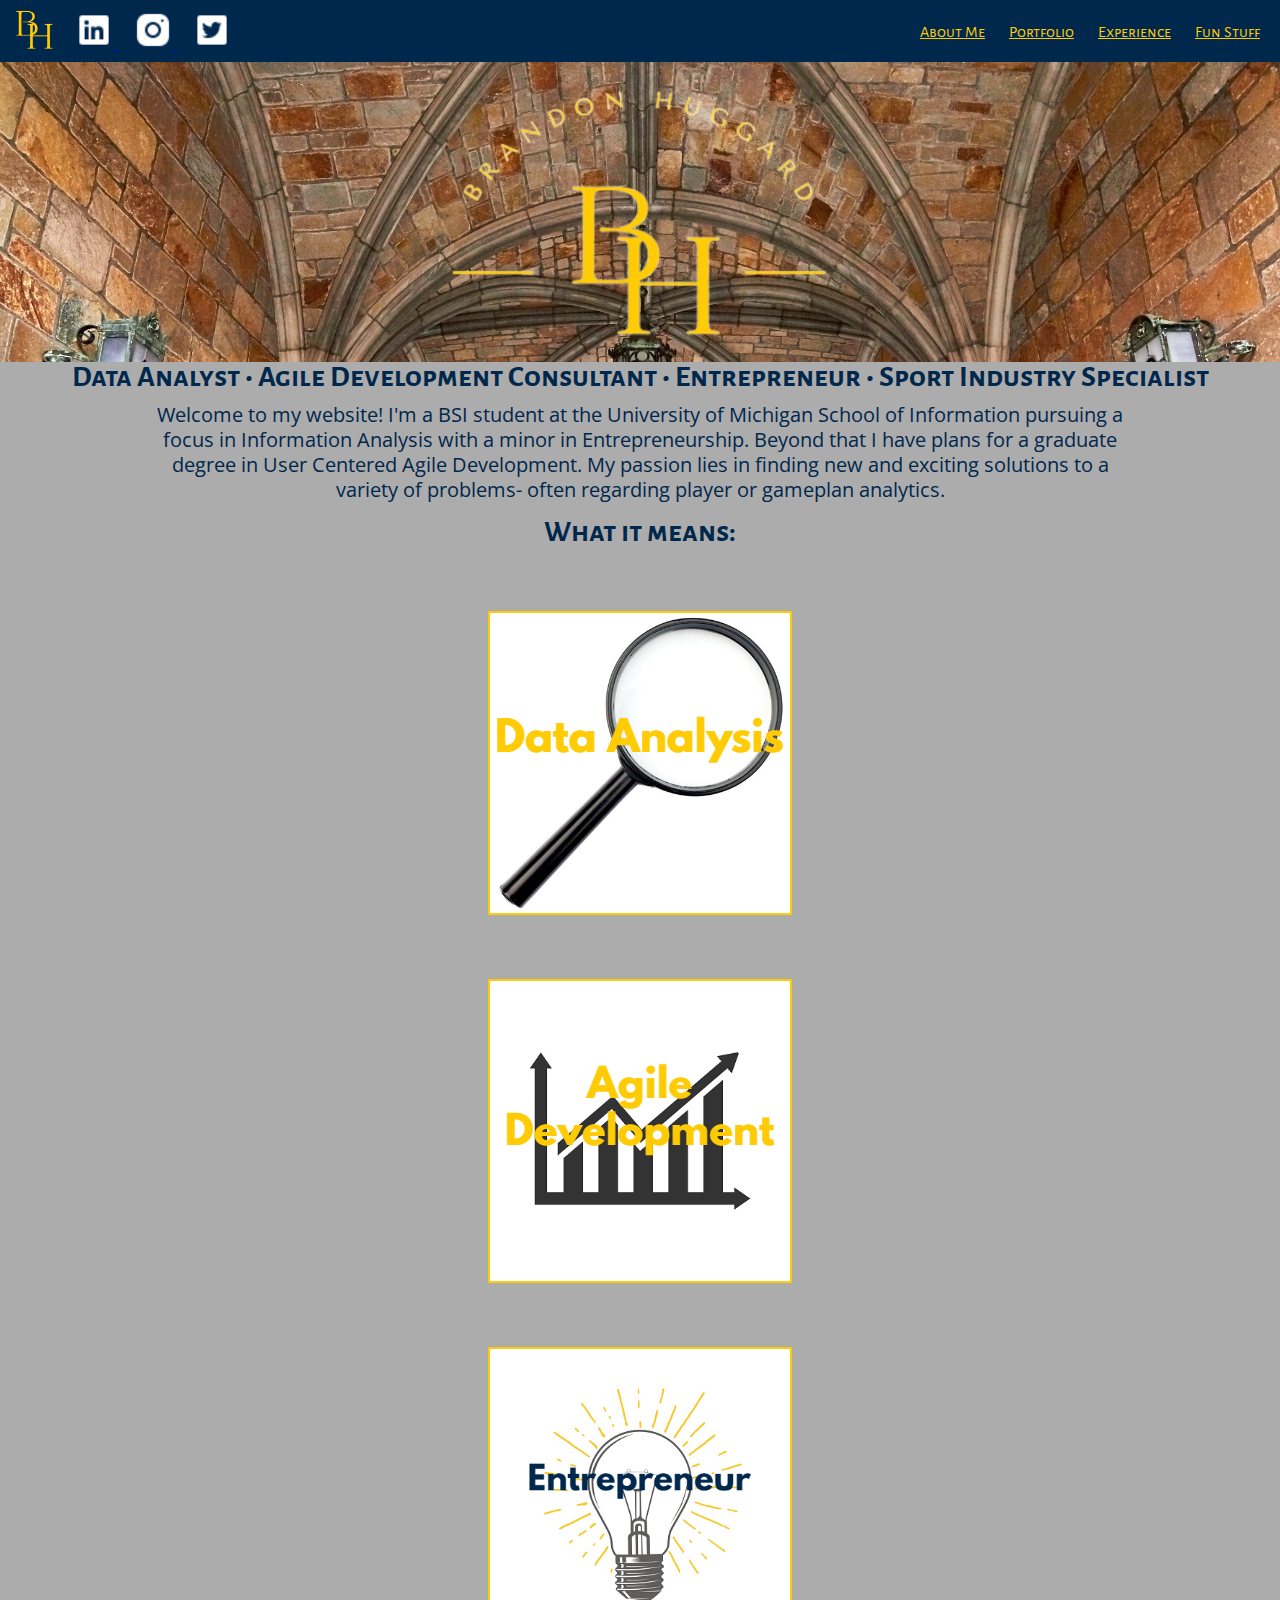
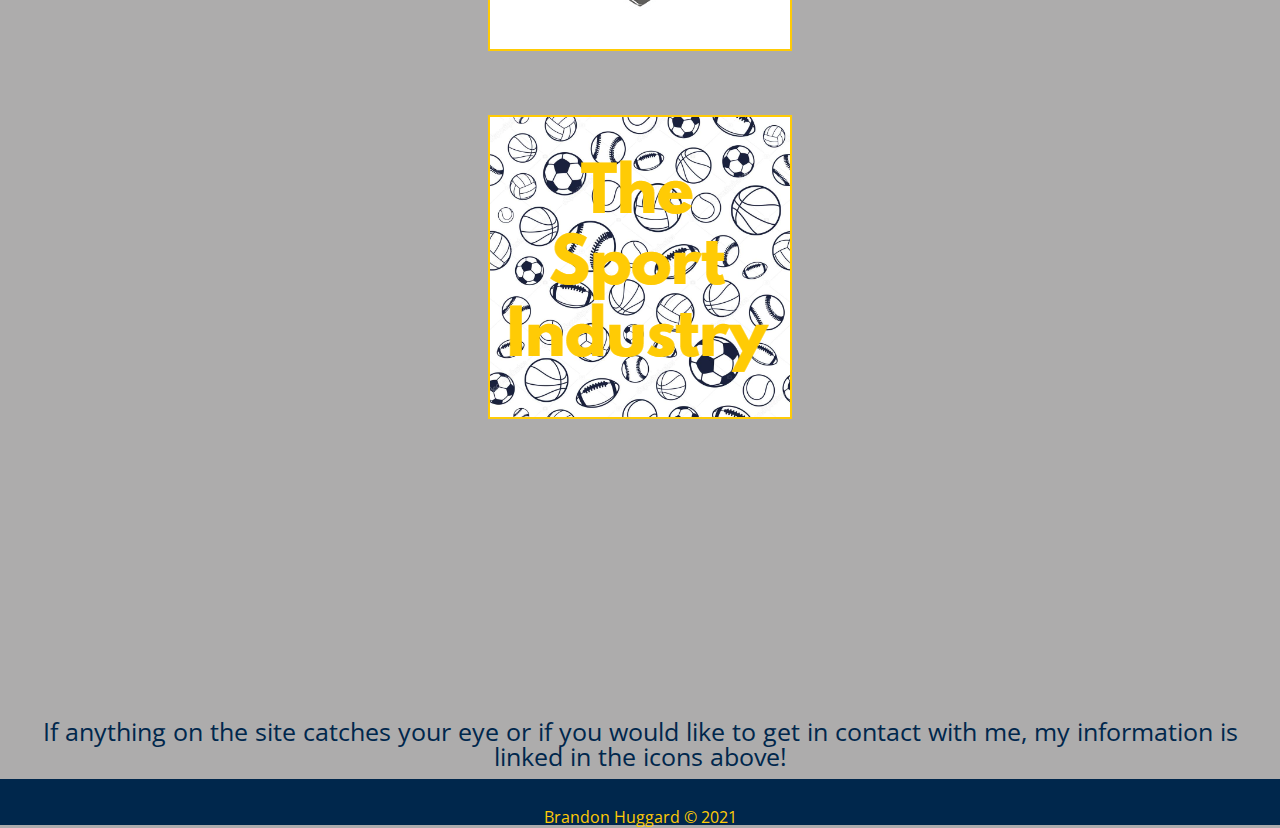
<file: index.html>
<!DOCTYPE html>
<html lang="en">
  <head>
    <meta charset="utf-8">
    <meta name="viewport" content="width=device-width, initial-scale=1.0">
    <link rel="stylesheet" type="text/css" href="css/html5reset.css">
    <link rel="stylesheet" type="text/css" href="css/style.css">
    <link rel="preconnect" href="https://fonts.googleapis.com">
    <link rel="preconnect" href="https://fonts.gstatic.com" crossorigin>
    <link href="https://fonts.googleapis.com/css2?family=Alegreya+Sans+SC:wght@100&display=swap" rel="stylesheet">
    <link href="https://fonts.googleapis.com/css2?family=Alegreya+Sans+SC:wght@100&family=Open+Sans:wght@300&display=swap" rel="stylesheet">
    <title>Home Page</title>
  </head>
  <body>
    <!-- add skip to main content here when I can -->
  <nav>
    <div class= 'babylogo'>
      <img src="imgs/smallLOGO.png" alt= 'logo'> 
      <a href="https://www.linkedin.com/in/brandon-huggard-5957a0192/">
      <img src="imgs/linkedin.png" alt= 'linked-logo'>
      </a>
      <a href= "https://www.instagram.com/b_hugs/">
      <img src="imgs/instagram.png" alt= 'insta-logo'>
      </a>
      <a href= "https://twitter.com/BCHugs_">
      <img src="imgs/twitter.png" alt= 'twitter-logo'>
      </a>
    </div>
    <ul>
      <li><a href=index.html>About Me</a></li>
      <li><a href=portfolio.html>Portfolio</a></li>
      <li><a href=experience.html>Experience</a></li>
      <li><a href=funstuff.html>Fun Stuff</a></li>
    </ul>
  </nav>
  <header>
  <h1> <img src= "imgs/bigyellow.png" alt= 'big yellow'></h1>
  <h2 class="accs"> Data Analyst • Agile Development Consultant • Entrepreneur • Sport Industry Specialist</h2>
  </header>

  <main class= 'holder-index'>
  <p class= "first">
    Welcome to my website! 
    I'm a BSI student at the University of Michigan School of Information 
    pursuing a focus in Information Analysis with a minor in Entrepreneurship. Beyond that I have plans for a graduate degree in 
    User Centered Agile Development. 
    My passion lies in finding new and exciting solutions to a variety of problems- 
    often regarding player or gameplan analytics.
  </p>

  <h2 class= 'pre4'> What it means: </h2>
  <div class= xplane>
  <div class="indycards">
    <div class="flip-card">
      <div class="flip-card-inner">
        <div class="flip-card-front">
          <img src="imgs/ANALYSISFINAL.png" alt="datapic">
        </div>
        <div class="flip-card-back">
          <h1>Data Analysis</h1>
          <p>Finding better solutions for the future from the past.</p>
          <p>Using coding languages like Python and R to make sense of large data sets, I aim to fix problems many have thought unsolvable or
            optimize processes left untouched for long periods of time.
          </p>
        </div>
      </div>
    </div>
    <div class="flip-card">
      <div class="flip-card-inner">
        <div class="flip-card-front">
          <img src="imgs/GRAPHFINAL.png" alt="agile pic">
        </div>
        <div class="flip-card-back">
          <h1>Agile Development</h1>
          <p>Fast tracked deliverables with visible improvement.</p>
          <p>Traditional consulting methods simply aren't cost effective for many firms because of long turaround times. Agile development actively implements the optimization
            processes by repeatedly trying new ways to fix issues and documenting what works and what doesn't. By allowing firms to get real time updates on how
            their business is improving; the final product is often better and the stress of meeting deadlines is removed.
          </p>
        </div>
      </div>
    </div>
    <div class="flip-card">
      <div class="flip-card-inner">
        <div class="flip-card-front">
          <img src="imgs/CROPBULB.png" alt="light pic">
        </div>
        <div class="flip-card-back">
          <h1>Entrepreneurship</h1>
          <p>Creating without restrictions.</p>
          <p>Finding an issue and creating a new way to solve it. It's as simple as that; selling or creating a business off a solution is common but not necessary.
            In essence the world is full of entrepreneurs, those with any sort of drive to improve their own lives practice it daily.
          </p>
        </div>
      </div>
    </div>
    <div class="flip-card">
      <div class="flip-card-inner">
        <div class="flip-card-front">
          <img src="imgs/FINALSPORT.png" alt="sports pic">
        </div>
        <div class="flip-card-back">
          <h1>The Sport Industry</h1>
          <p>End to end action.</p>
          <p>A fast paced environment with new projects and constantly shifting deadlines, getting a read on the pulse of any company or organiation in the space is difficult.
            Having a talent for succeeding in a space like this can bulletproof you for just about anything in a professional environment.
          </p>
        </div>
      </div>
    </div>
  </div>
</div>

  <p class= second>
    If anything on the site catches your eye or if you would like to get in contact with me, my information is linked in the icons above!
  </p>

  </main>
  <footer>
		<p>Brandon Huggard &copy; 2021</p>
	</footer>

  </body>
  </html>
</file>
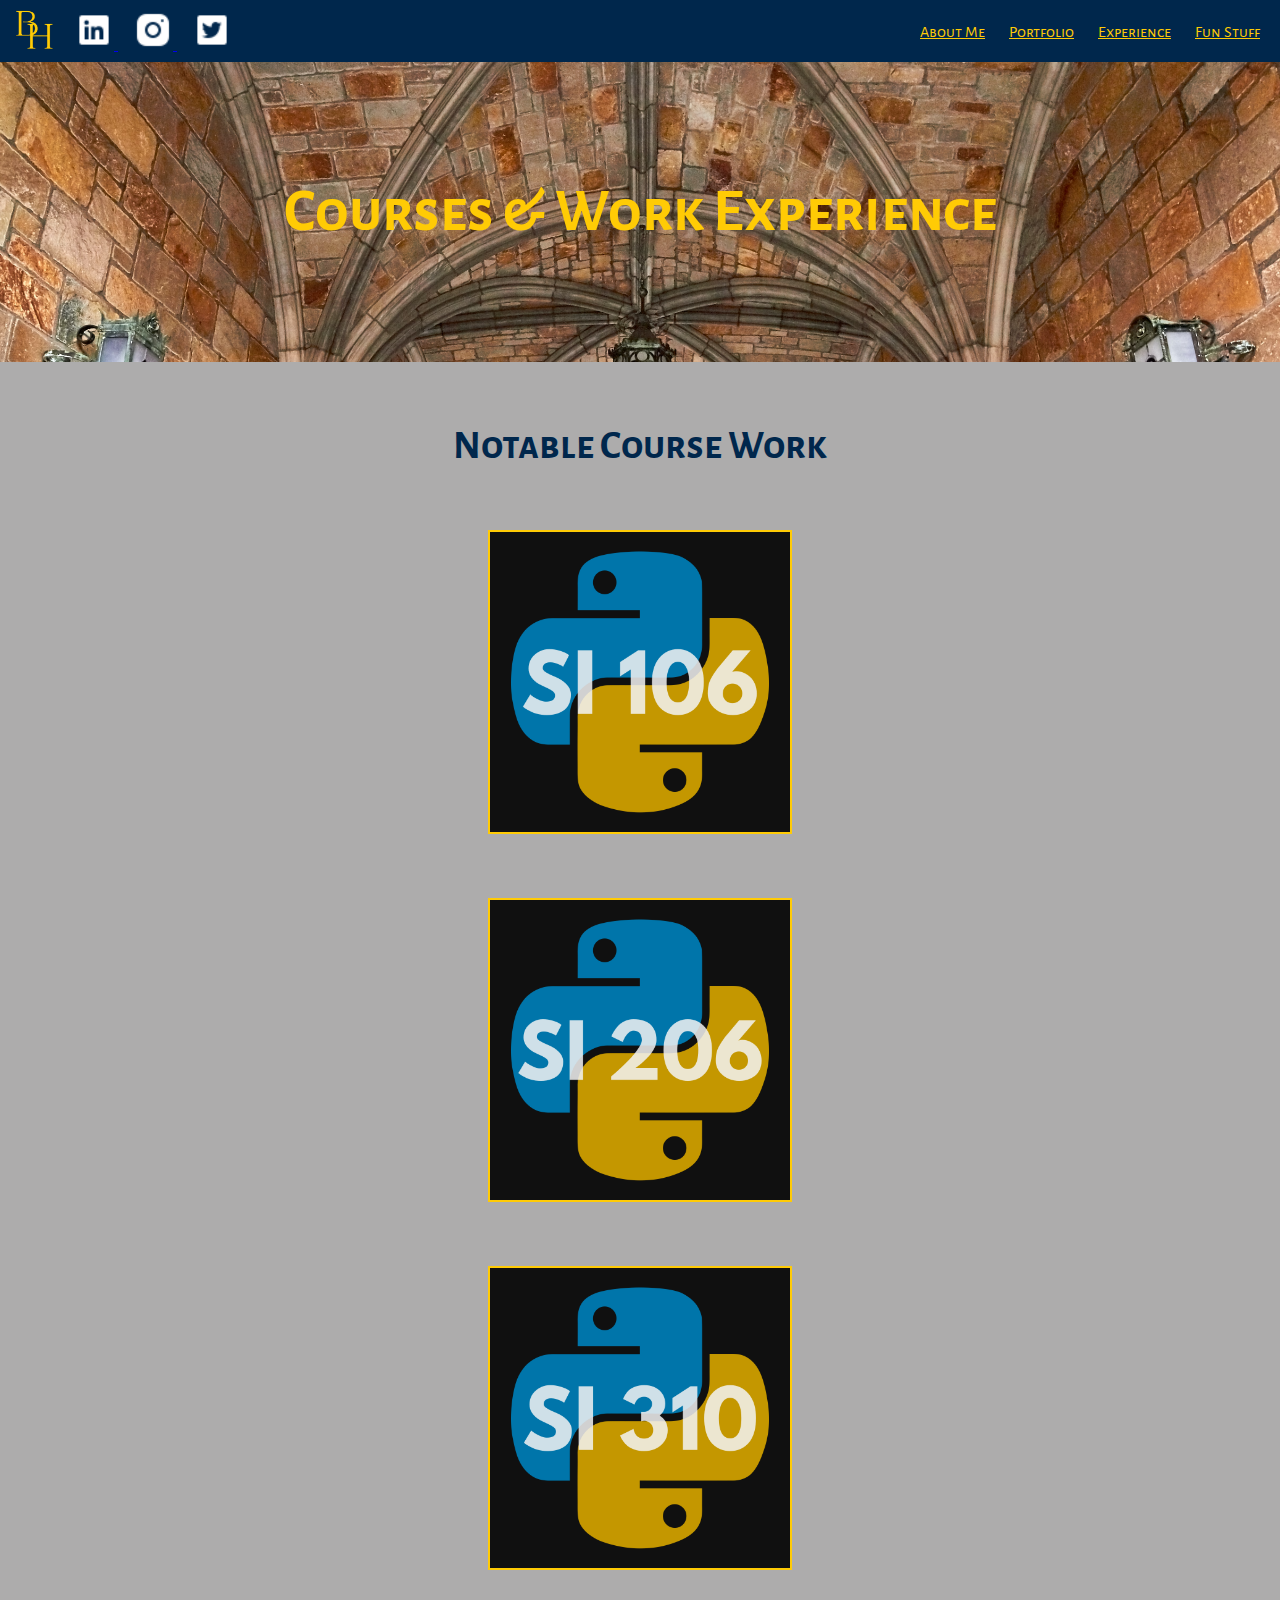
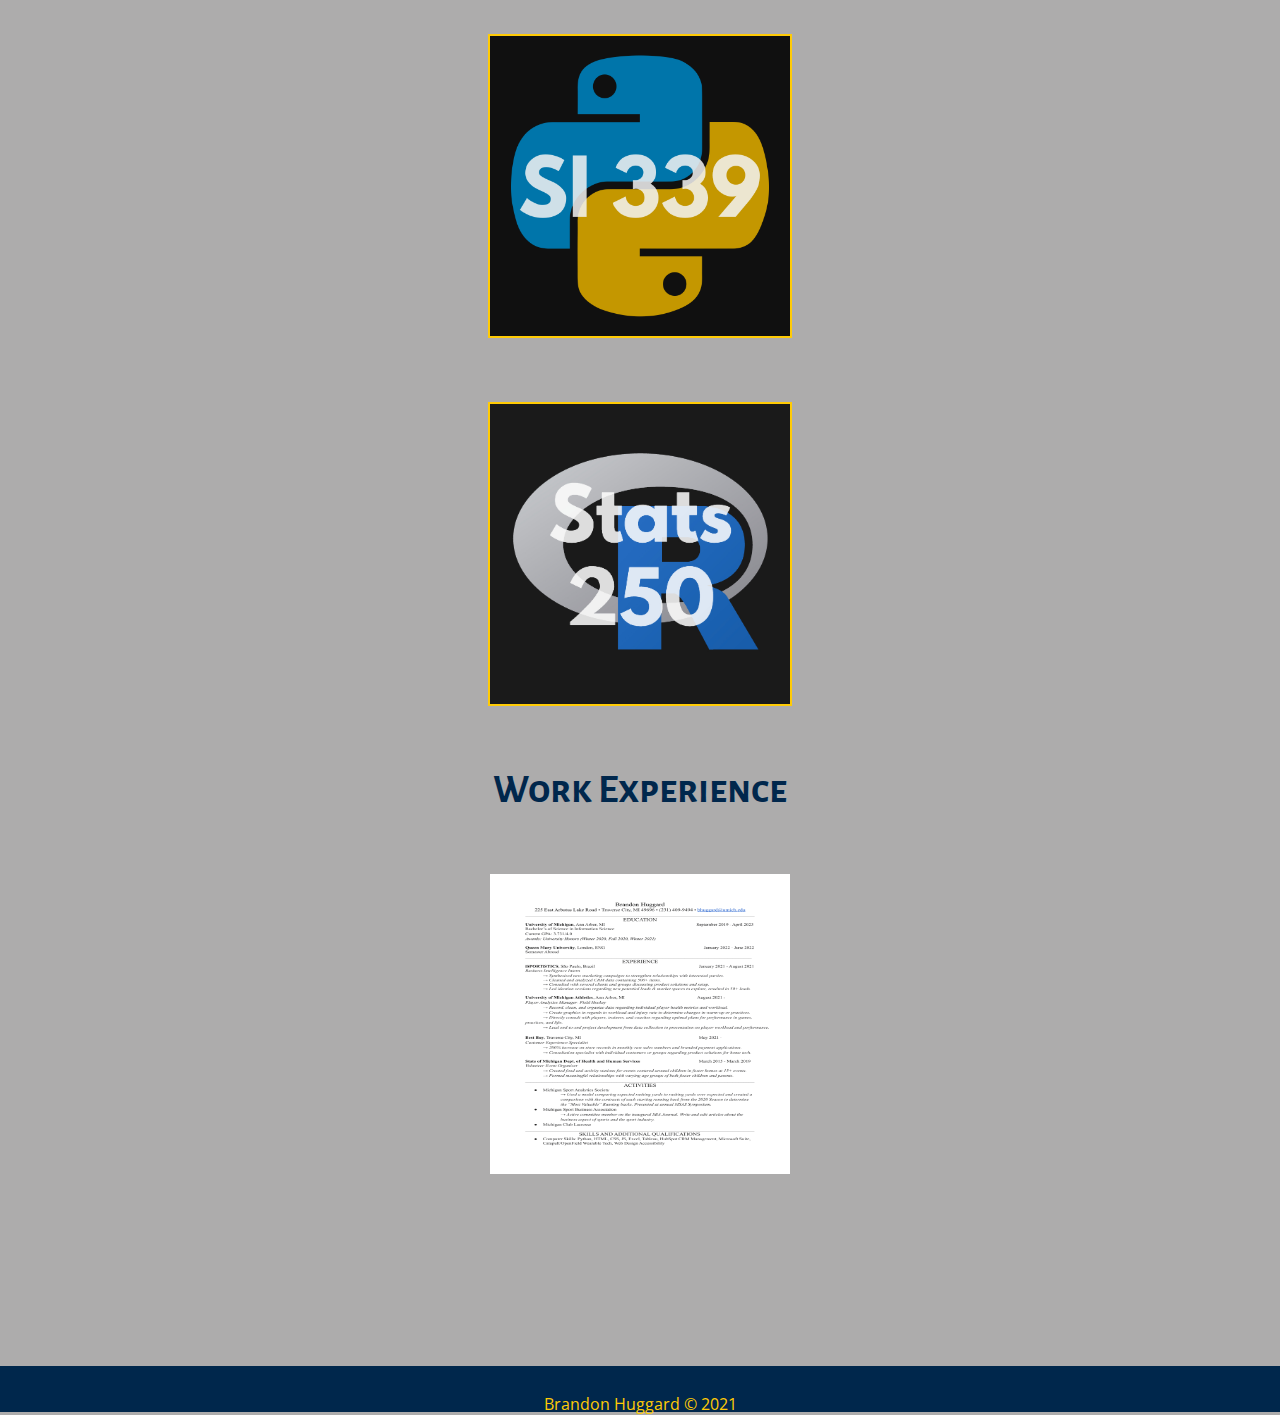
<file: experience.html>
<!DOCTYPE html>
<html lang="en">
  <head>
    <meta charset="utf-8">
    <meta name="viewport" content="width=device-width, initial-scale=1.0">
    <link rel="stylesheet" type="text/css" href="css/html5reset.css">
    <link rel="stylesheet" type="text/css" href="css/style.css">
    <link rel="preconnect" href="https://fonts.googleapis.com">
    <link rel="preconnect" href="https://fonts.gstatic.com" crossorigin>
    <link href="https://fonts.googleapis.com/css2?family=Alegreya+Sans+SC:wght@100&display=swap" rel="stylesheet">
    <link href="https://fonts.googleapis.com/css2?family=Alegreya+Sans+SC:wght@100&family=Open+Sans:wght@300&display=swap" rel="stylesheet">
    <title>XP Page</title>
  </head>
  <body>
    <!-- add skip to main content here when I can -->
  <nav>
    <div class= 'babylogo'>
      <img src="imgs/smallLOGO.png" alt= 'logo'> 
      <a href="https://www.linkedin.com/in/brandon-huggard-5957a0192/">
      <img src="imgs/linkedin.png" alt= 'linked-logo'>
      </a>
      <a href= "https://www.instagram.com/b_hugs/">
      <img src="imgs/instagram.png" alt= 'insta-logo'>
      </a>
      <a href= "https://twitter.com/BCHugs_">
      <img src="imgs/twitter.png" alt= 'twitter-logo'>
      </a>
    </div>

    <ul>
      <li><a href=index.html>About Me</a></li>
      <li><a href=portfolio.html>Portfolio</a></li>
      <li><a href=experience.html>Experience</a></li>
      <li><a href=funstuff.html>Fun Stuff</a></li>
    </ul>
  </nav>
  <main class = 'holder-exp'>
  <header>
  <h1> <p class= "coursestitle">Courses & Work Experience</p></h1>
  </header>
  <body>
      <h2 class= "ncw">
          Notable Course Work
      </h2>
      <dl>
          <dd class= 'classimg'>
            <div class="flip-card">
            <div class="flip-card-inner">
              <div class="flip-card-front">
                <img src="imgs/106logo.jpg" alt="106 Logo" style="width:300px;height:300px;">
              </div>
              <div class="flip-card-back">
                <h1>Programs, Information, and People</h1>
                <p>Intro Python Course</p>
                <p>Covered basics of Python as well as Web Scraping and JSON!</p>
              </div>
            </div>
          </div>
        </dd>
          <dd class= 'classimg'>
            <div class="flip-card">
            <div class="flip-card-inner">
              <div class="flip-card-front">
                <img src="imgs/206logo.jpg" alt="206 Logo" style="width:300px;height:300px;">
              </div>
              <div class="flip-card-back">
                <h1>Data Oriented Programming</h1>
                <p>Intermediate Python Course</p>
                <p>Focusing on different data types and some libraries regarding data manipulation
                  and web scraping. Writing new data to several file types allowed for a fun project at the
                  end of the semester. Really established a good foundation in Python.
                </p>
              </div>
            </div>
          </div>
        </dd>
          <dd class= 'classimg'>
            <div class="flip-card">
            <div class="flip-card-inner">
              <div class="flip-card-front">
                <img src="imgs/310logo.jpg" alt="310 Logo" style="width:300px;height:300px;">
              </div>
              <div class="flip-card-back">
                <h1>Information, Enviroments, and Work </h1>
                <p>Information Ethics and Consultation Course</p>
                <p>Introduced me to software developemnt strategeies and several team communication strategies.
                  Further depth in things like agile development allows for exploration into real world applications
                  of both software development and consultaion or sales.
                </p>
              </div>
            </div>
          </div>
        </dd>
          <dd class= 'classimg'>
            <div class="flip-card">
            <div class="flip-card-inner">
              <div class="flip-card-front">
                <img src="imgs/339logo.jpg" alt="339 Logo" style="width:300px;height:300px;">
              </div>
              <div class="flip-card-back">
                <h1>Web Design, Development, and Access</h1>
                <p>HTML, CSS, and JS Centered Course</p>
                <p>Comprehensive course establishing foundational nkowkedge in web design and acessibility principles.
                  Allowed me to create this website!
                </p>
              </div>
            </div>
          </div>
        </dd>
          <dd class= 'classimg'>
            <div class="flip-card">
            <div class="flip-card-inner">
              <div class="flip-card-front">
                <img src="imgs/250logo.jpg" alt="250 Logo" style="width:300px;height:300px;">
              </div>
              <div class="flip-card-back">
                <h1>Introduction to Statistics and Data Analysis</h1>
                <p>Intro course covering some R basics as well as foundational stats knowledge</p>
                <p>A solid hybrid between a development course as well as a standard math course covering basic stats.</p>
              </div>
            </div>
          </div>
        </dd>
          
      </dl>
      <h2 class= "ncw">
          Work Experience
      </h2>
      <div class= "resdiv">
          <img src="imgs/PNGResume.png" alt="resume" id= "resume">
      </div>


    </main>
  <footer>
    <p>Brandon Huggard &copy; 2021</p>
</footer>
</body>
</html>
</file>
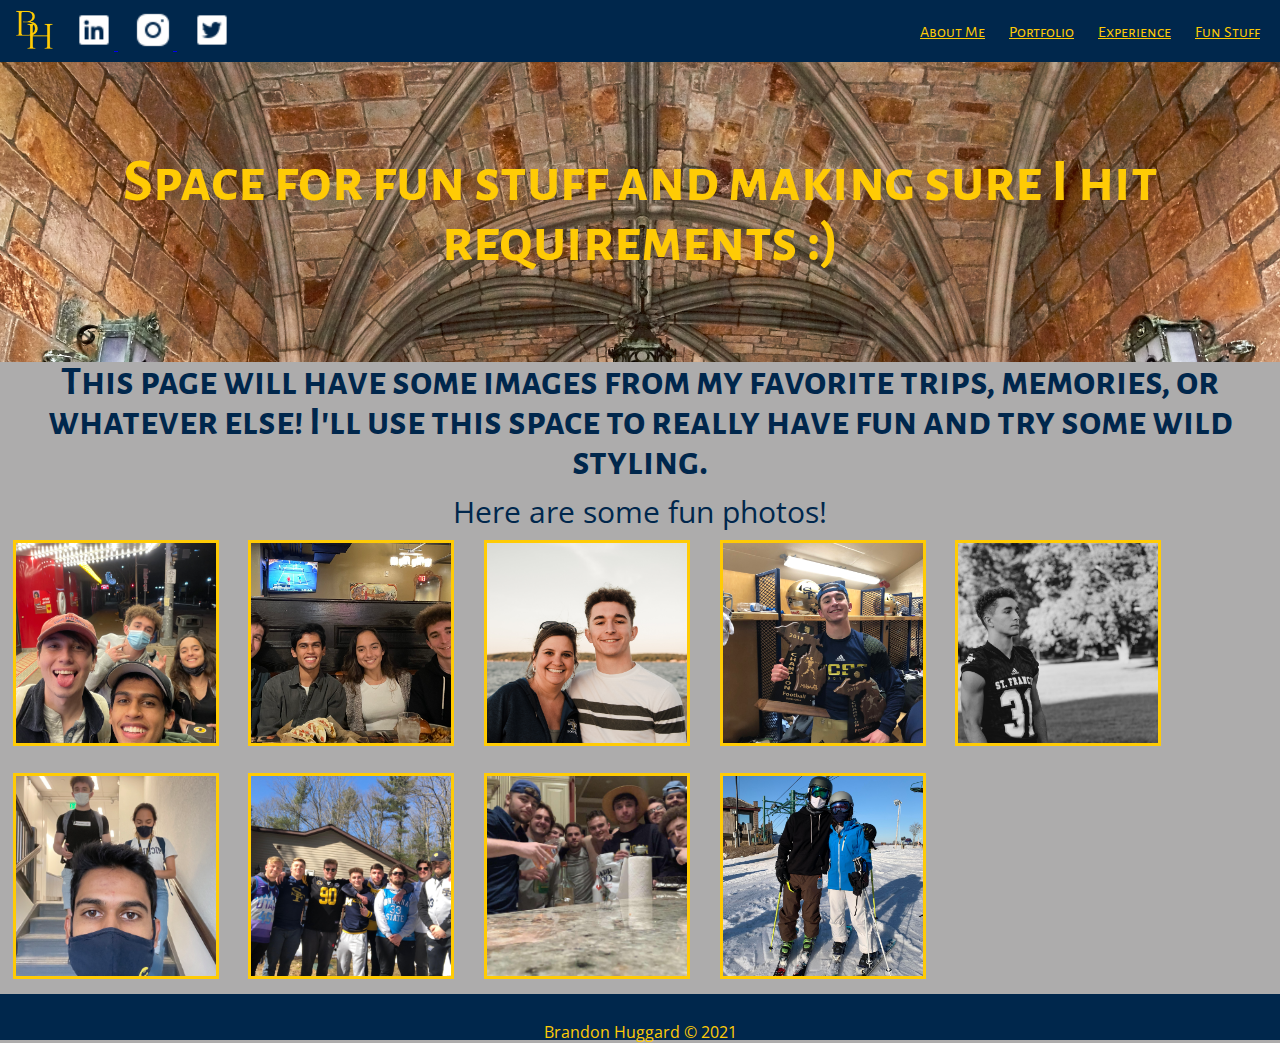
<file: funstuff.html>
<!DOCTYPE html>
<html lang="en">
  <head>
    <meta charset="utf-8">
    <meta name="viewport" content="width=device-width, initial-scale=1.0">
    <link rel="stylesheet" type="text/css" href="css/html5reset.css">
    <link rel="stylesheet" type="text/css" href="css/style.css">
    <link rel="preconnect" href="https://fonts.googleapis.com">
    <link rel="preconnect" href="https://fonts.gstatic.com" crossorigin>
    <link href="https://fonts.googleapis.com/css2?family=Alegreya+Sans+SC:wght@100&display=swap" rel="stylesheet">
    <link href="https://fonts.googleapis.com/css2?family=Alegreya+Sans+SC:wght@100&family=Open+Sans:wght@300&display=swap" rel="stylesheet">
    <title>Fun Stuff</title>
  </head>
  <body>
    <!-- add skip to main content here when I can -->
  <nav>
    <div class= 'babylogo'>
      <img src="imgs/smallLOGO.png" alt= 'logo'> 
      <a href="https://www.linkedin.com/in/brandon-huggard-5957a0192/">
      <img src="imgs/linkedin.png" alt= 'linked-logo'>
      </a>
      <a href= "https://www.instagram.com/b_hugs/">
      <img src="imgs/instagram.png" alt= 'insta-logo'>
      </a>
      <a href= "https://twitter.com/BCHugs_">
      <img src="imgs/twitter.png" alt= 'twitter-logo'>
      </a>
    </div>

    <ul>
      <li><a href=index.html>About Me</a></li>
      <li><a href=portfolio.html>Portfolio</a></li>
      <li><a href=experience.html>Experience</a></li>
      <li><a href=funstuff.html>Fun Stuff</a></li>
    </ul>
  </nav>
  <header>
  <h1> <p class="funtitle">Space for fun stuff and making sure I hit requirements :)</p></h1>
  </header>
  <body>
      <h2 class="funcontent">
          This page will have some images from my favorite trips, memories, or whatever else! I'll use this space to really have fun and
          try some wild styling.
      </h2>
      <p class="intro">
          Here are some fun photos!
      </p>
      <main class= 'container'>
        <div class= "gallery">
          <img src="imgs/downtown.jpg" alt= 'downtown' > 
          <img src="imgs/hopcat.jpg" alt= 'hopcat'> 
          <img src="imgs/Internet Format Brandon Huggard-104.JPG" alt= 'senior'> 
          <img src="imgs/olderfootball.jpg" alt= 'ball'> 
          <img src="imgs/oldfootball.jpg" alt= 'foot'> 
          <img src="imgs/outside.jpg" alt= 'out'> 
          <img src="imgs/pals.jpg" alt= 'pals'> 
          <img src="imgs/palscont.jpg" alt= 'friend'> 
          <img src="imgs/skigang.jpg" alt= 'ski'> 
        </div>


    


    </main>
  <footer>
    <p>Brandon Huggard &copy; 2021</p>
</footer>
</body>
</html>
</file>
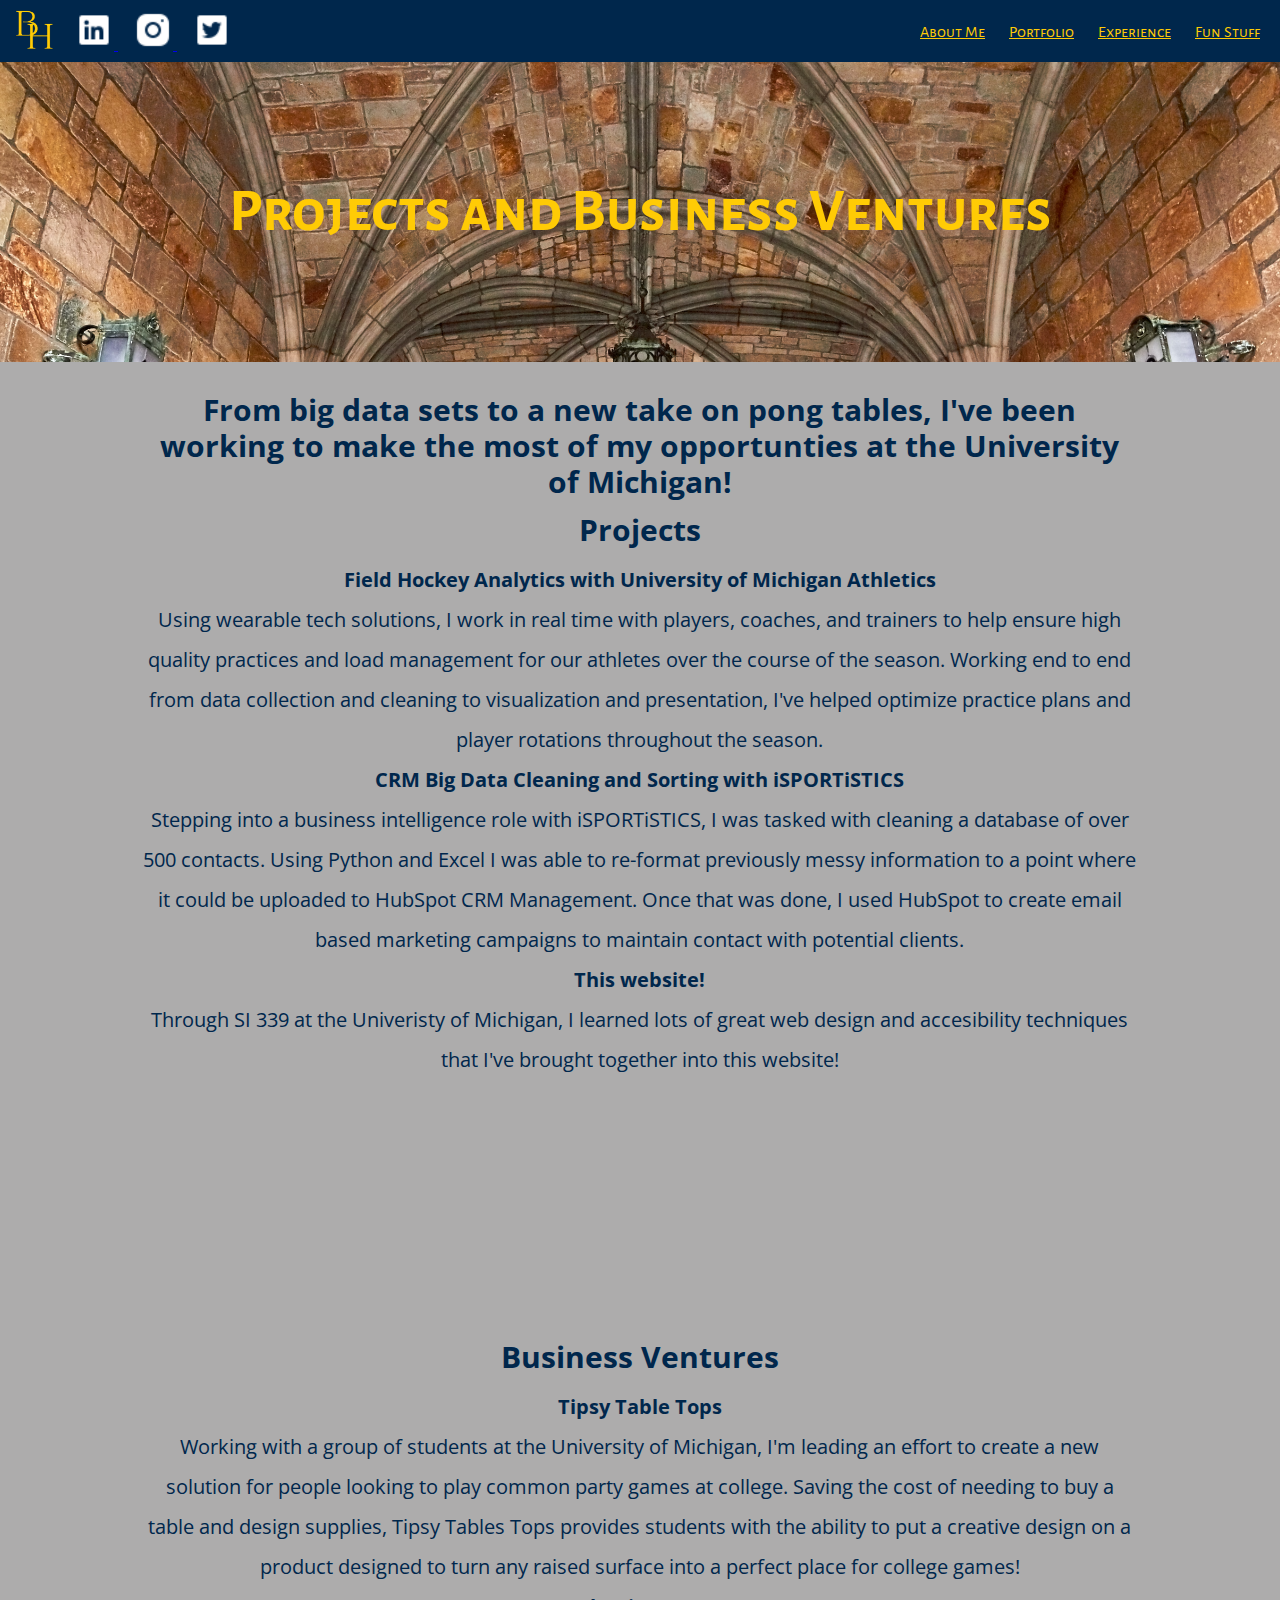
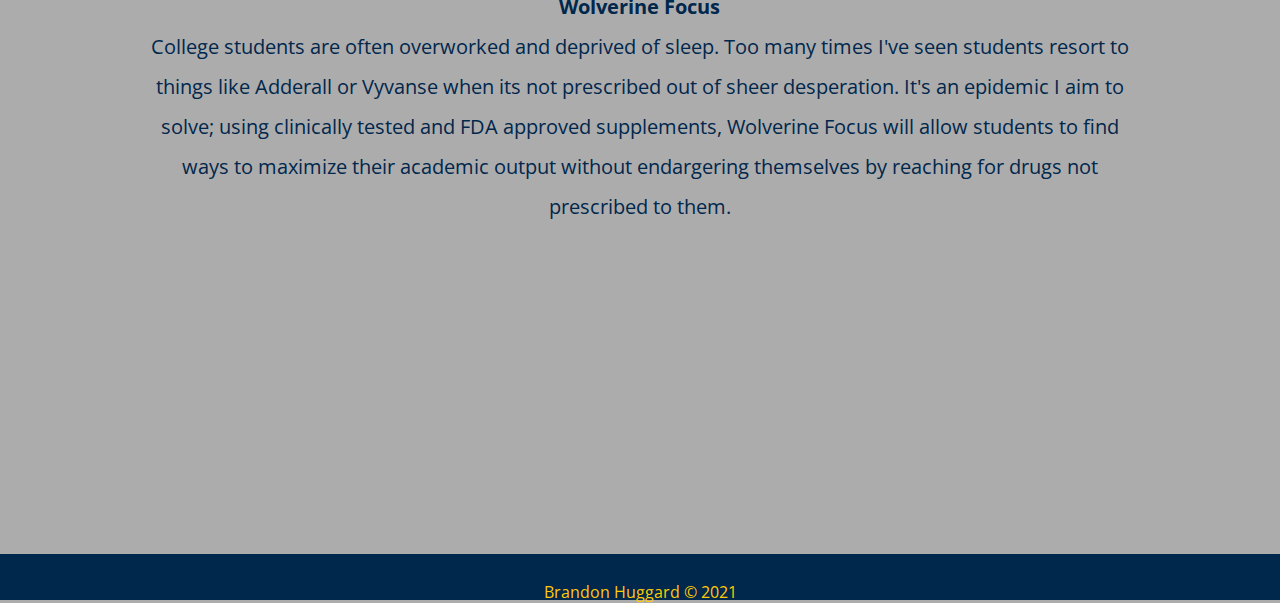
<file: portfolio.html>
<!DOCTYPE html>
<html lang="en">
  <head>
    <meta charset="utf-8">
    <meta name="viewport" content="width=device-width, initial-scale=1.0">
    <link rel="stylesheet" type="text/css" href="css/html5reset.css">
    <link rel="stylesheet" type="text/css" href="css/style.css">
    <link rel="preconnect" href="https://fonts.googleapis.com">
    <link rel="preconnect" href="https://fonts.gstatic.com" crossorigin>
    <link href="https://fonts.googleapis.com/css2?family=Alegreya+Sans+SC:wght@100&display=swap" rel="stylesheet">
    <link href="https://fonts.googleapis.com/css2?family=Alegreya+Sans+SC:wght@100&family=Open+Sans:wght@300&display=swap" rel="stylesheet">
    <title>Portfolio Page</title>
  </head>
  <body>
    <!-- add skip to main content here when I can -->
  <nav>
    <div class= 'babylogo'>
      <img src="imgs/smallLOGO.png" alt= 'logo'> 
      <a href="https://www.linkedin.com/in/brandon-huggard-5957a0192/">
      <img src="imgs/linkedin.png" alt= 'linked-logo'>
      </a>
      <a href= "https://www.instagram.com/b_hugs/">
      <img src="imgs/instagram.png" alt= 'insta-logo'>
      </a>
      <a href= "https://twitter.com/BCHugs_">
      <img src="imgs/twitter.png" alt= 'twitter-logo'>
      </a>
    </div>

    <ul>
      <li><a href=index.html>About Me</a></li>
      <li><a href=portfolio.html>Portfolio</a></li>
      <li><a href=experience.html>Experience</a></li>
      <li><a href=funstuff.html>Fun Stuff</a></li>
    </ul>
  </nav>
  <header>
  <h1> <p class= projectstitle>Projects and Business Ventures</p></h1>
  </header>
  <main class= 'holder-portfolio'>
  <body>
      <h1 class= "preprobus">From big data sets to a new take on pong tables, I've been working 
        to make the most of my opportunties at the University of Michigan!</h1>
      <div class= "projects">
          <ul>
            <li>
            <h2 class= "protitle">
              Projects
            </h2>
            </li>
            <li class= "athletics">
              <h3>Field Hockey Analytics with University of Michigan Athletics</h3>
              <p>
                Using wearable tech solutions, I work in real time with players, coaches, and trainers
                to help ensure high quality practices and load management for our athletes over the course
                of the season. Working end to end from data collection and cleaning to visualization and presentation,
                I've helped optimize practice plans and player rotations throughout the season.
              </p>
            </li>
            <li class= "isport">
              <h3>
                CRM Big Data Cleaning and Sorting with iSPORTiSTICS
              </h3>
              <p>
                Stepping into a business intelligence role with iSPORTiSTICS,
                I was tasked with cleaning a database of over 500 contacts. Using Python and Excel I was able to re-format
                previously messy information to a point where it could be uploaded to HubSpot CRM Management. Once that was done, I used HubSpot to create
                email based marketing campaigns to maintain contact with potential clients.
              </p>
            </li>
            <li class= "339">
              <h3>
                This website!
              </h3>
              <p>
                Through SI 339 at the Univeristy of Michigan, I learned lots of great web design and accesibility techniques
                that I've brought together into this website!
              </p>
            </li>
          </ul>
      </div>
      <div class= "business">
        <ul>
          <li>
            <h2 class= "bustitle">Business Ventures</h2>
          </li>
          <li class= "tables">
            <h3>Tipsy Table Tops</h3>
            <p>
              Working with a group of students at the University of Michigan, I'm leading an effort to create a new
              solution for people looking to play common party games at college. Saving the cost of needing to buy a table and design supplies, Tipsy Tables Tops
              provides students with the ability to put a creative design on a product designed to turn any raised surface into a perfect place for college games!
            </p>
          </li>
          <li class= "supps">
            <h3>Wolverine Focus</h3>
          </li>
          <p>
            College students are often overworked and deprived of sleep. Too many times I've seen students resort to things like
            Adderall or Vyvanse when its not prescribed out of sheer desperation. It's an epidemic I aim to solve; using clinically tested and FDA 
            approved supplements, Wolverine Focus will allow students to find ways to maximize their academic output without endargering themselves
            by reaching for drugs not prescribed to them.
          </p>
        </ul>

    </main>
  <footer>
    <p>Brandon Huggard &copy; 2021</p>
</footer>
</body>
</html>
</file>
<file: css/style.css>
body{
  background-color: rgb(173, 172, 172);
  font-family: 'Open Sans', sans-serif;

}
/* PORTFOLIO SPECIFIC STYLING */

.projects ul{
  list-style-type: none;
  text-align: center;
  margin: auto;
}
.business ul{
  list-style-type: none;
  text-align: center;
  margin: auto;
}
.holder-portfolio{
  display: grid;
  grid-template-columns: 1fr 7fr 1fr;
  grid-template-rows: 1fr 5fr 1fr 5fr 1fr; 
}

.preprobus{
  margin-top: 3%;
  text-align: center;
  grid-column: 2/3;
  grid-row: 1/2;
  color: #00274C;
  font-size: 30px;
  line-height: 1.2;
}

.holder-portfolio .projects{
  color: #00274C;
  font-size: 20px;
  grid-column: 2/3;
  grid-row: 2/3;
  line-height: 2;
}

.holder-portfolio .business{
  color: #00274C;
  font-size: 20px;
  grid-column: 2/3;
  grid-row: 4/5;
  line-height: 2;
}

.holder-portfolio .projects .protitle{
  font-size: 30px;
  grid-row: 1/2;
}

.holder-portfolio .business .bustitle{
  font-size: 30px;
  grid-row: 3/4;
}

/* ABOUT ME SPECIFIC STYLING */
.accs{
  text-align: center;
  margin: auto;
}

.xplane .indycards .flip-card{
  align-self: center;
  justify-self: center;
  align-content: center;
  justify-content: center;
  align-items: center;
  justify-items: center;
  margin: auto;
  margin-top: 5%;
  margin-bottom: 5%;
}

a:visited{
  text-decoration: none;
}

.first{
  margin: 10px;
  color:#00274C;
  text-align:center;
  font-size: 20px;
  line-height: 1.25;
  margin-left: 12%;
  margin-right: 12%;
}

.second{
  margin: 10px;
  margin-top: 300px;
  color: #00274C;
  text-align: center;
  font-size: 25px;

}


header h1{
  display: flex;
  flex-direction: row;
  justify-content: center;
  background-attachment: fixed; /* Parallax effect */
  background-position: center; /* Parallax effect */
  background-size: cover;
  height: 300px; /* Parallax effect */
  background-image: url(../imgs/try.jpg);
  background-repeat: no-repeat;
}

header h1 .projectstitle{
  color:#FFCB05;
  margin: auto;
  font-family: 'Alegreya Sans SC', sans-serif;
  font-size: 60px;
  text-align: center;
}
header h2{
  font-family: 'Alegreya Sans SC', sans-serif;
  display: flex;
  flex-wrap: nowrap;
  flex-direction: row;
  justify-content: center;
  justify-self: center;
  justify-items: center;
  align-content: center;
  align-self: center;
  align-items: center;
  text-align: center;
  font-size: 30px;
  margin-top: 10px;
  margin-bottom: 20px;
  color:#00274C;
}

body .pre4{
  font-family: 'Alegreya Sans SC', sans-serif;
  font-size: 30px;
  color: #00274C;
  text-align: center;
  margin-top: 15px;
}

nav li{
  display: inline;
  padding-right: 20px;
}

nav ul li a{
  color: #FFCB05;
  font-family: 'Alegreya Sans SC', sans-serif;

}

nav{
  display: flex;
  flex-direction: row;
  flex-wrap: nowrap;
  width: 100%;
  background-color: #00274C;
  padding: 10px 0;
  color: #FFCB05;
  justify-content: space-between;
  align-items: center;
  position: -webkit-sticky;
  position: sticky;
  top: 0;
  z-index: 900;
}

nav div.babylogo img{
  height: 40px;
  width: 40px;
  margin-left: 15px;
  align-self: flex-end;
  justify-self: flex-end;
}

main .holder-index{
  display: grid;
  grid-template-columns: 1;
  grid-template-rows: 8;
}

body h2.ncw{
  text-align:center;
  margin: auto;
  margin-top: 5%;
  color: #00274C;
  font-family: 'Alegreya Sans SC', sans-serif;
  font-size: 40px;
}

body h2.funcontent{
  text-align:center;
  margin-top: 4%;
  margin: auto;
  color: #00274C;
  font-family: 'Alegreya Sans SC', sans-serif;
  font-size: 40px;
}

header h1 .coursestitle{
  color:#FFCB05;
  margin: auto;
  font-family: 'Alegreya Sans SC', sans-serif;
  font-size: 60px;
  text-align: center;
}

body dl .classimg .flip-card{
  align-self: center;
  justify-self: center;
  align-content: center;
  justify-content: center;
  align-items: center;
  justify-items: center;
  margin: auto;
  margin-top: 5%;
  margin-bottom: 5%;
}

/* The flip card container*/
.flip-card {
    background-color: transparent;
    width: 300px;
    height: 300px;
    perspective: 1000px; /* Remove this if you don't want the 3D effect */
    z-index: -1;
    display: flex;
    margin: 15px;
    border: solid #FFCB05 2px;
    background-color: #FFCB05;
  }

  #resume{
    display: block;
    height: 300px;
    width: 300px;
    margin-top: 5%;
    margin-left: auto;
    margin-right: auto;
    margin-bottom: 15%;
  }
  #resume:active {
    position:relative;
    margin: auto;
    width:35%;
    height:45%;
    display:block;
    z-index:999;
}
  
body .intro{
  font-family: 'Open Sans', sans-serif;
  font-size: 30px;
  color: #00274C;
  text-align: center;
  margin-top: 15px;
}

.container{
  display: flex;
  flex-direction: row;
  align-content: center;
  align-self: center;
  align-items: center;
  justify-content: center;
  justify-self: center;
  justify-items: center;
}
.container .gallery {
}
.container .gallery img{
  border:3px solid #FFCB05;
  margin: 1%;
  height: 200px;
  width: 200px;
  object-fit: cover;
}

.container .gallery img:active{
  object-fit: cover;
  position:relative;
  margin: auto;
  width:600px;
  height:600px;
  display:block;
  z-index:999;
}
header h1 .funtitle{
  color:#FFCB05;
  margin: auto;
  font-family: 'Alegreya Sans SC', sans-serif;
  font-size: 60px;
  text-align: center;
}
  /* This container is needed to position the front and back side */
  .flip-card-inner {
    position: relative;
    width: 100%;
    height: 100%;
    text-align: center;
    transition: transform 0.8s;
    transform-style: preserve-3d;
    z-index: -1;
  }
  
  /* Do a horizontal flip when you move the mouse over the flip box container */
  .flip-card:hover .flip-card-inner {
    transform: rotateY(180deg);
    z-index: -1;
  }
  
  /* Position the front and back side */
  .flip-card-front, .flip-card-back {
    position: absolute;
    width: 100%;
    height: 100%;
    -webkit-backface-visibility: hidden; /* Safari */
    backface-visibility: hidden;
    z-index: -1;
  }
  
  /* Style the front side (fallback if image is missing) */
  .flip-card-front {
    background-color: #00274C;
    color: #FFCB05;
    z-index: -1;
  }
  
  /* Style the back side */
  .flip-card-back {
    background-color: #00274C;
    color: #FFCB05;
    transform: rotateY(180deg);
    z-index: -1;
  }







  footer{
      display: flex;
      justify-content: center;
      align-content: baseline;
      background-color: #00274C;
      color: #FFCB05;
      padding-top: 30px;
  }
</file>
